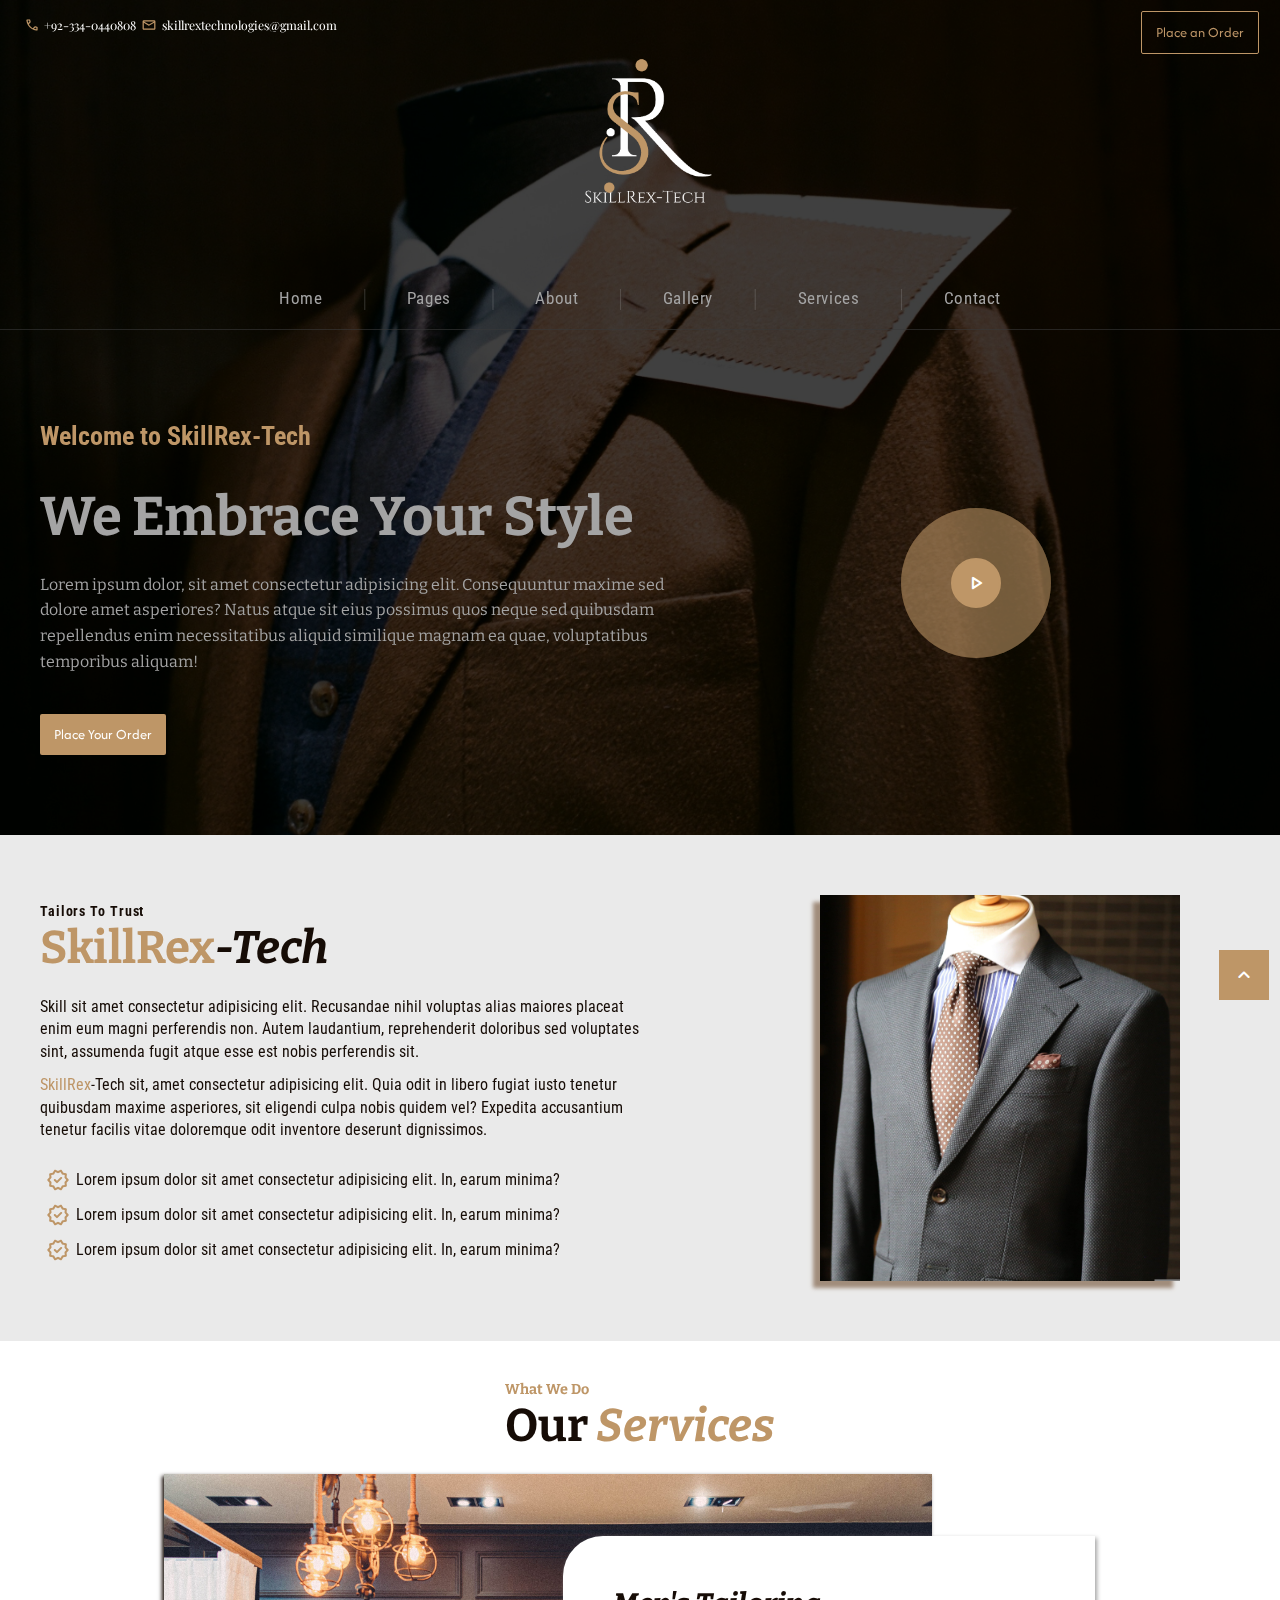
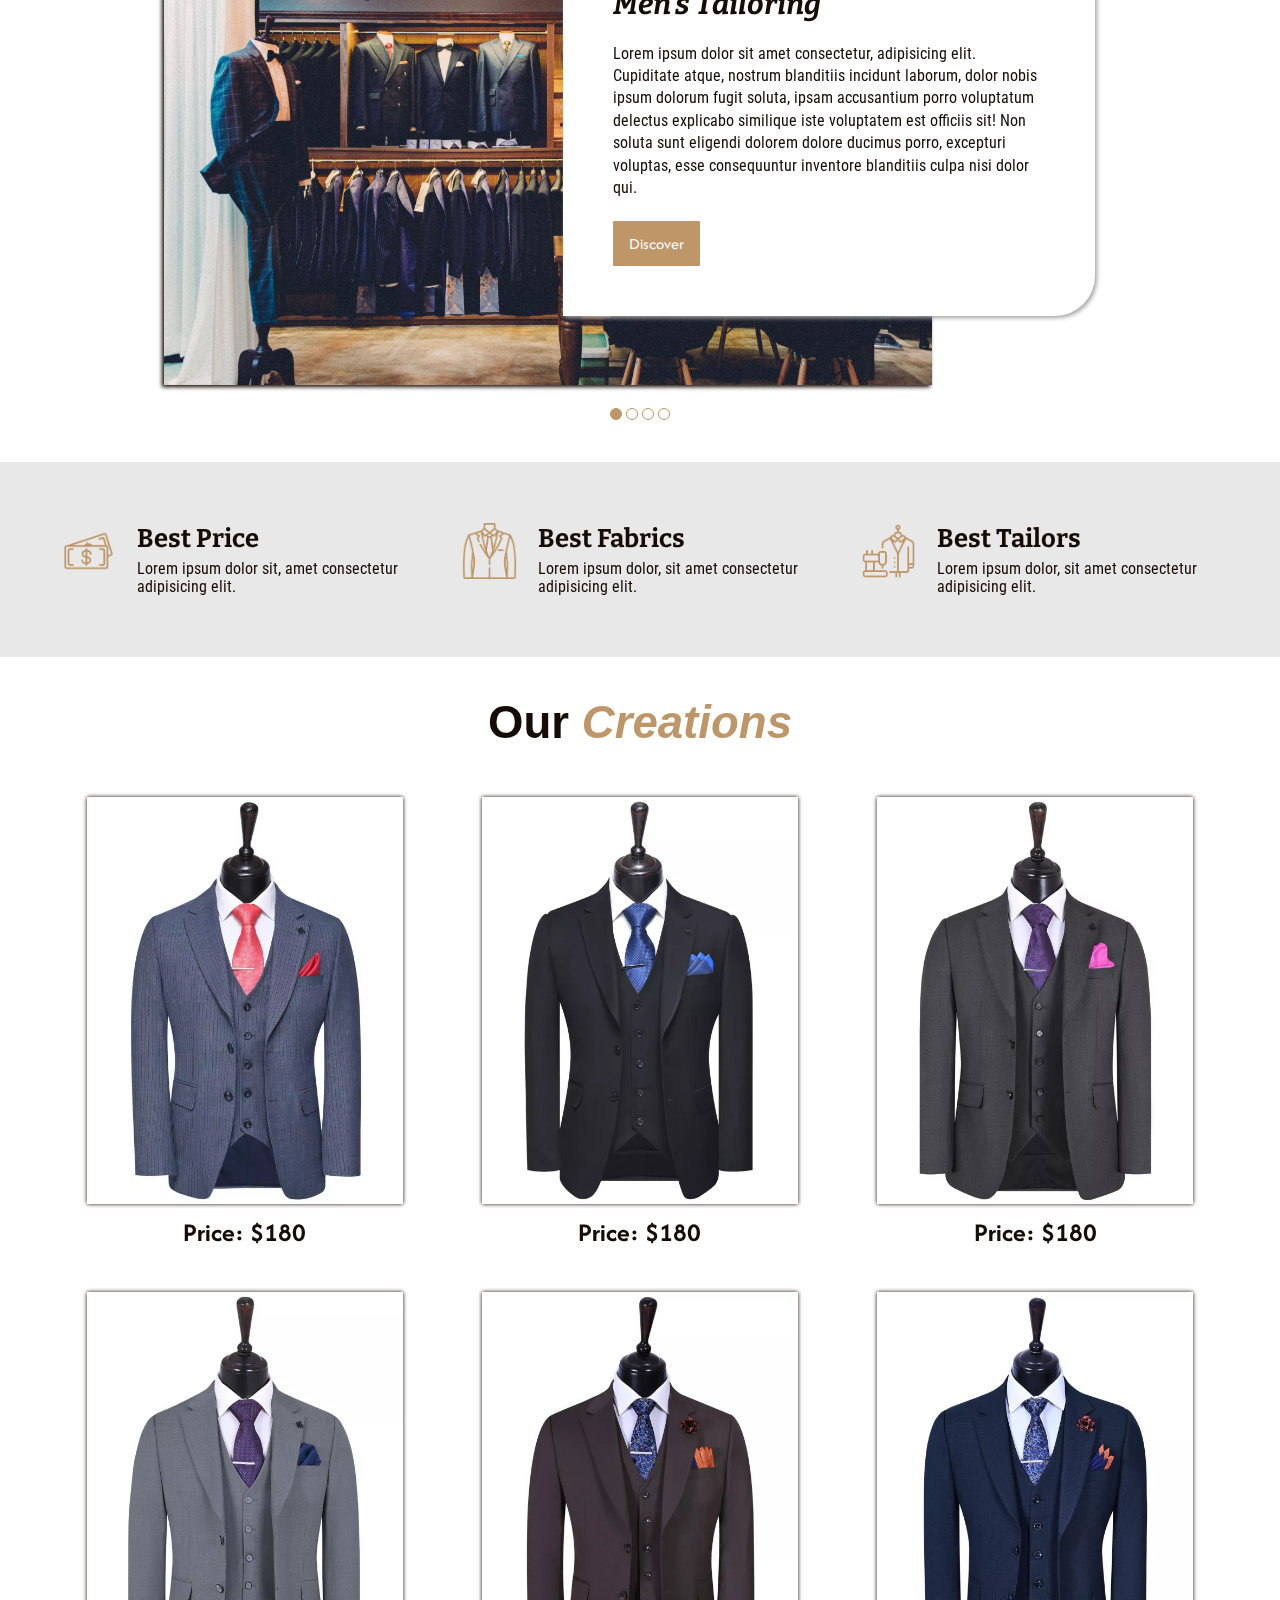
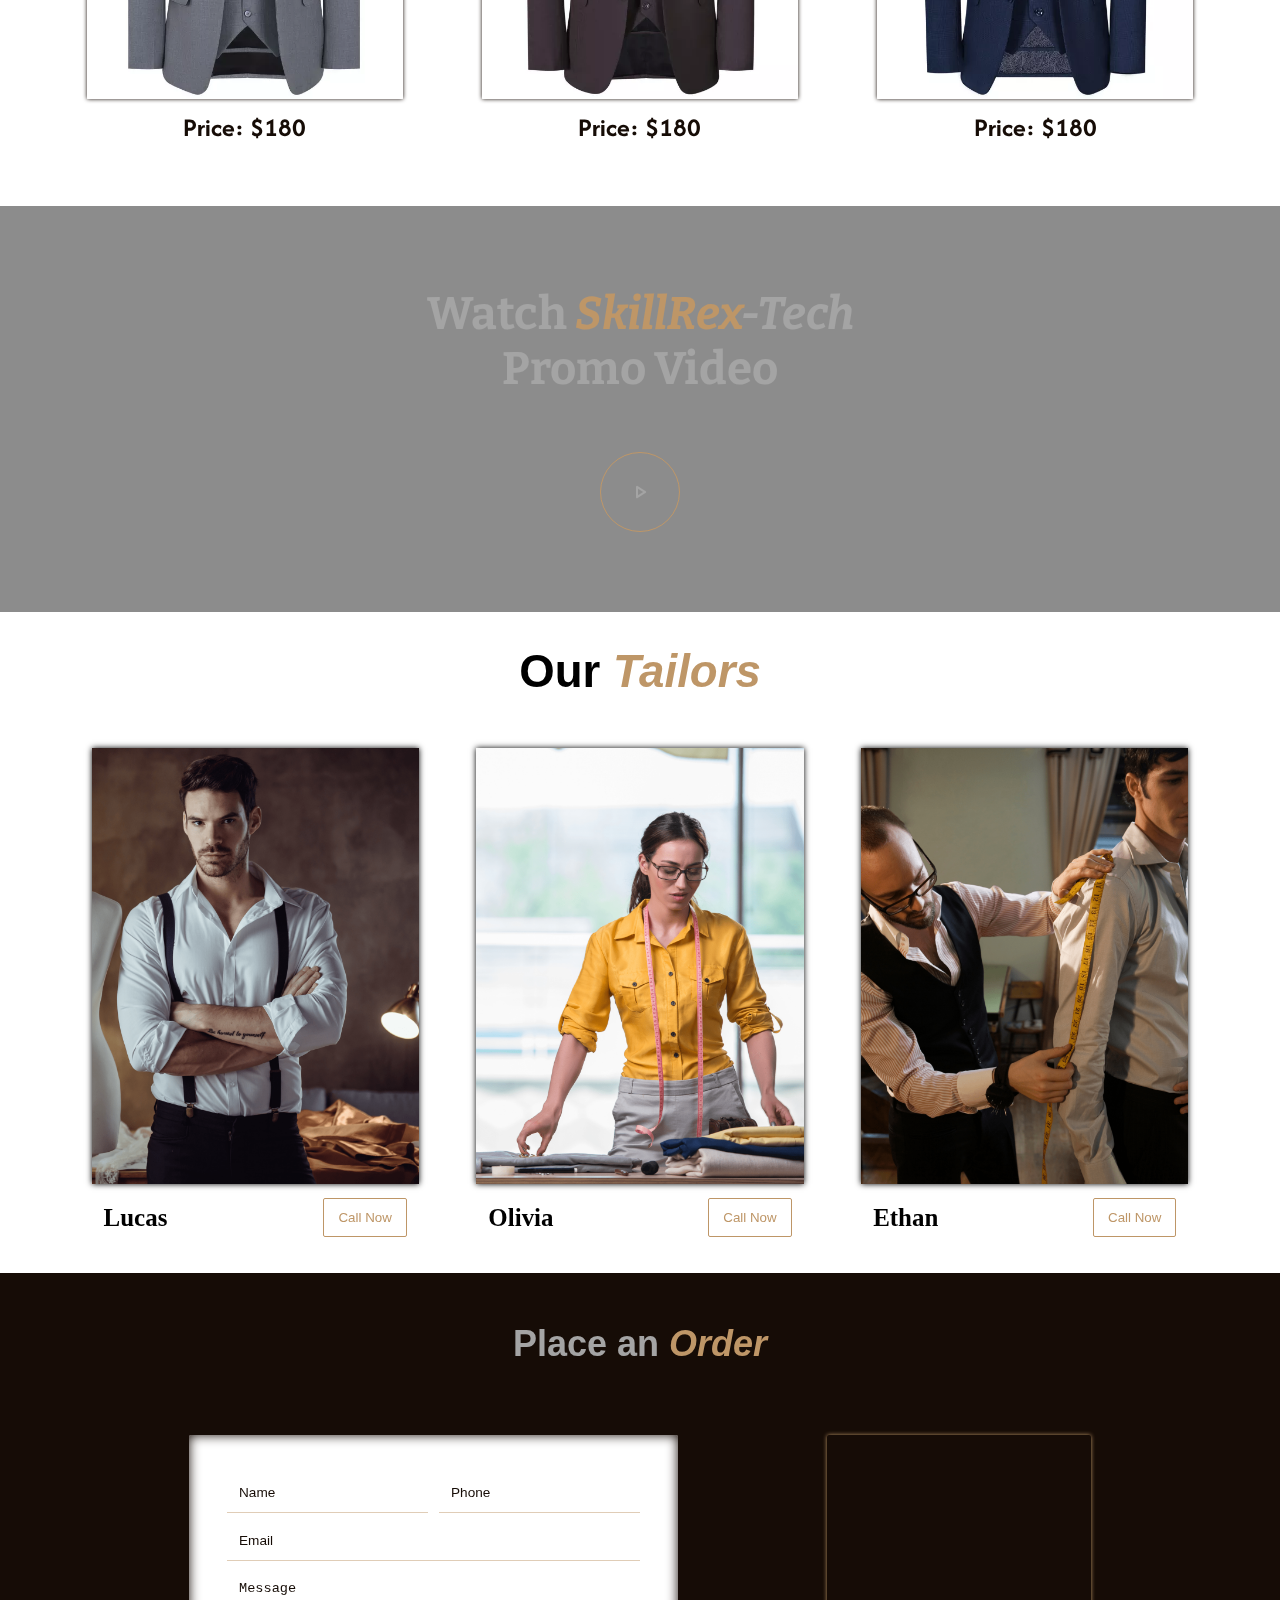
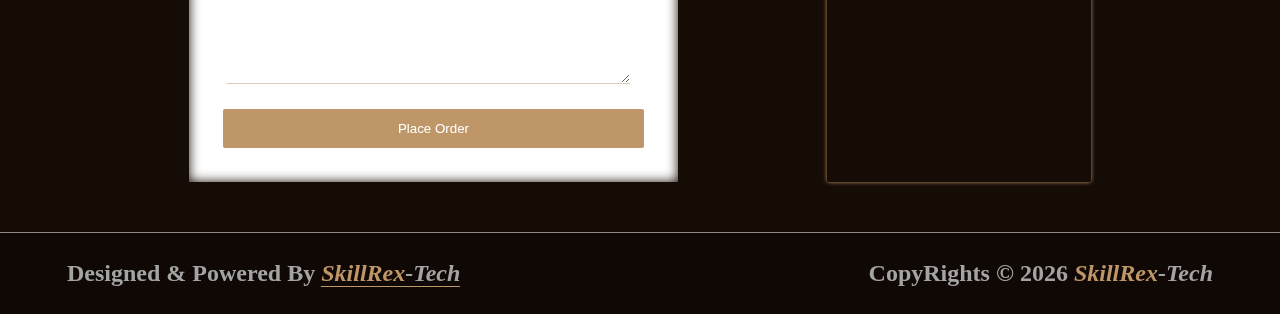
<file: index.html>
<!DOCTYPE html>
<html lang=en>
<head>
<meta charset=UTF-8>
<meta name=viewport content="width=device-width, initial-scale=1.0">
<link rel="shortcut icon" href="./img/SkillRex Clothing.png" type=image/x-icon>
<title>We Provide free Websites to everyone - skillrextech - #skillrextech - Free Website - Static Website - SkillRex-Tech - Best Website Developer In 2024 - Website Development Services - Create Your Free Website - Free Website Builder</title>
<meta name=keywords content="marketing expert, skillrextech, SkillRex-Tech, digital marketing expert, marketing agency, ui/ux designer, website"/>
<meta name=description content="Embark on an exquisite journey to elevate your brand presence by delving into our meticulously crafted #webdevelopment packages with #skillrextech">
<meta name=keywords content>
<link rel=stylesheet href=./css/style.css>
<link rel=stylesheet media="screen and (max-width: 1023px)" href=./css/tablet.css>
<link rel=stylesheet media="screen and (max-width: 767px)" href=./css/mobile.css>
<link rel=stylesheet media="screen and (max-width: 374px)" href=./css/sMobile.css>
<link rel=stylesheet href="https://fonts.googleapis.com/css2?family=Material+Symbols+Rounded:opsz,wght,FILL,GRAD@24,400,0,0" />
<script defer src=./js/script.js></script>
</head>
<body>
<header>
<nav id=home>
<div class=nav-sections style=position:relative>
<div class="nav-1-items nav-ham">
<a href=tel:+923340440808>
<span class=material-symbols-rounded>call</span> +92-334-0440808
</a><a href=mailto:skillrextechnologies@gmail.com>
<span class=material-symbols-rounded>mail</span> skillrextechnologies@gmail.com
</a>
</div>
<div class=nav-1-items>
<img src="./img/SkillRex Clothing.png" alt=SkillRex-Tech>
</div>
<div class="nav-1-items nav-ham">
<button class=btn-border onclick="window.location='#order'">Place an Order</button>
</div>
<div class="nav-1-items nav-ham-btn">
<span class="material-symbols-rounded btn ham-btn" onclick="if(document.getElementById('ham').style.height=='374px'){document.getElementById('ham').style.height='0%';this.style.backgroundColor='#be9667';}else{document.getElementById('ham').style.height='374px';this.style.backgroundColor='#160c06';}">menu</span>
</div>
<div class=ham-ul id=ham>
<ul class=ham-menu>
<li class="nav-2-items justify-left"><a href=/srt/>Home</a></li>
<li class="nav-2-items justify-left ham-dropdown-toggle"><a onclick="if(document.getElementById('ham-dropdown').style.height=='124px')document.getElementById('ham-dropdown').style.height='0px';else document.getElementById('ham-dropdown').style.height='124px'">Pages
<span class=material-symbols-rounded>expand_more</span></a>
<ul class=ham-dropdown id=ham-dropdown>
<li class="nav-2-items justify-left"><a href=#tailors><span class=material-symbols-rounded>chevron_right</span> Our Tailors</a></li>
<li class="nav-2-items justify-left"><a href=#order><span class=material-symbols-rounded>chevron_right</span> Place an Order</a>
</li>
</ul>
</li>
<li class="nav-2-items justify-left"><a href=#about>About</a></li>
<li class="nav-2-items justify-left"><a href=#gallery>Gallery</a></li>
<li class="nav-2-items justify-left"><a href=#services>Services</a></li>
<li class="nav-2-items justify-left"><a href=#order>Contact</a></li>
</ul>
</div>
</div>
<div class="nav-sections nav-ham">
<ul>
<li class=nav-2-items><a href=/srt/>Home</a></li>
<li class="nav-2-items bar"></li>
<li class="nav-2-items dropdown"><a>Pages</a>
<ul class=dropdown-list>
<li class=nav-2-items><a href=#tailors>Our Tailors</a></li>
<li class=nav-2-items><a href=#order>Place an Order</a></li>
</ul>
</li>
<li class="nav-2-items bar"></li>
<li class=nav-2-items><a href=#about>About</a></li>
<li class="nav-2-items bar"></li>
<li class=nav-2-items><a href=#gallery>Gallery</a></li>
<li class="nav-2-items bar"></li>
<li class=nav-2-items><a href=#services>Services</a></li>
<li class="nav-2-items bar"></li>
<li class=nav-2-items><a href=#order>Contact</a></li>
</ul>
</div>
<div class=hr></div>
</nav>
<div class=main-head>
<div class=header>
<h4>Welcome to SkillRex-Tech</h4>
<h2>We Embrace Your Style</h2>
<p>Lorem ipsum dolor, sit amet consectetur adipisicing elit. Consequuntur maxime sed dolore amet
asperiores?
Natus atque sit eius possimus quos neque sed quibusdam repellendus enim necessitatibus aliquid
similique
magnam ea quae, voluptatibus temporibus aliquam!</p>
<button class=btn onclick="window.location='#order'">Place Your Order</button>
</div>
<div class=play-btn>
<div>
<button class=btn onclick="window.location='https://youtube.com/@skillrextech'"><span class=material-symbols-rounded>play_arrow</span></button>
<div class="flow flow1"></div>
<div class="flow flow2"></div>
<div class="flow flow3"></div>
</div>
</div>
</div>
<div class="btn move-top-btn" id=moveTopBtn onclick="window.location='#home'"><span class=material-symbols-rounded>expand_less</span></div>
<div class=loader>
<div class=load></div>
</div>
</header>
<section class=about id=about>
<div>
<h4>Tailors To Trust</h4>
<h2><span class=mark style=font-style:normal>SkillRex</span>-Tech</h2>
<p>Skill sit amet consectetur adipisicing elit. Recusandae nihil voluptas alias maiores
placeat enim eum magni perferendis non. Autem laudantium, reprehenderit doloribus sed voluptates sint,
assumenda fugit atque esse est nobis perferendis sit.</p>
<p><span class=mark>SkillRex</span>-Tech sit, amet consectetur adipisicing elit. Quia
odit in libero fugiat iusto tenetur quibusdam maxime asperiores, sit eligendi culpa nobis quidem vel?
Expedita accusantium tenetur facilis vitae doloremque odit inventore deserunt dignissimos.</p>
<p class=about-p style=margin-top:27px><span class=material-symbols-rounded>verified</span> Lorem
ipsum dolor sit amet
consectetur adipisicing elit. In, earum minima? </p>
<p class=about-p><span class=material-symbols-rounded>verified</span> Lorem ipsum dolor sit amet
consectetur adipisicing elit. In, earum minima? </p>
<p class=about-p><span class=material-symbols-rounded>verified</span> Lorem ipsum dolor sit amet
consectetur adipisicing elit. In, earum minima? </p>
</div>
<div>
<img src=./img/img1.jpg alt>
</div>
</section>
<section class=services id=services>
<div>
<h4>What We Do</h4>
<h2>Our <span class=mark>Services</span></h2>
</div>
<div>
<img src=./img/bg1.jpg alt>
<div class=services-container>
<h3>Men's Tailoring</h3>
<p>Lorem ipsum dolor sit amet consectetur adipisicing elit. Fugit architecto, incidunt et dolore
repudiandae quae ex odio hic dolorum, vitae repellat repellendus vero ea nostrum nisi alias!
Mollitia reiciendis sapiente voluptatum distinctio odit. Tempore quis veniam totam sequi dolorem
sunt ducimus eius cumque deleniti, dolore iusto, aliquid quia dolor. Dignissimos.</p>
<button class=btn onclick="window.location='https://facebook.com/skillrextechnologies'">Discover</button>
</div>
</div>
<div class=dots>
<div class=dot onclick=servicesSlides(this,1)></div>
<div class=dot onclick=servicesSlides(this,2)></div>
<div class=dot onclick=servicesSlides(this,3)></div>
<div class=dot onclick=servicesSlides(this,4)></div>
</div>
</section>
<section class=offerings>
<div>
<div>
<img src=./img/money.png alt="Best Price">
</div>
<div>
<h2>Best Price</h2>
<p>Lorem ipsum dolor sit, amet consectetur adipisicing elit.</p>
</div>
</div>
<div>
<div>
<img src=./img/clothing.png alt="Best Fabrics">
</div>
<div>
<h2>Best Fabrics</h2>
<p>Lorem ipsum dolor, sit amet consectetur adipisicing elit.</p>
</div>
</div>
<div>
<div>
<img src=./img/tailor.png alt="Best Tailors">
</div>
<div>
<h2>Best Tailors</h2>
<p>Lorem ipsum dolor, sit amet consectetur adipisicing elit.</p>
</div>
</div>
</section>
<section class=creations id=gallery>
<h2>Our <span class=mark style=font-style:italic>Creations</span></h2>
<div class="btn cart-btn" id=cartBtn onclick=cart()><span class=material-symbols-rounded>shopping_cart</span>
</div>
<div class="creationbar cart-item" id=cart-item>
<div style=width:100%;height:100%;position:fixed;top:0;z-index:-1;cursor:none onclick=closeCreation(this) onmouseover=changeToCloseCursor(0) onmouseleave=changeToCloseCursor(1)>
<span class="material-symbols-rounded cursor" id=cursor>cancel</span>
</div>
<div id=cart-item-details>
</div>
</div>
<div class=creationbar>
<div>
<img src=./img/p1.webp alt onclick="createCreation(this,0,'Coat')">
<h4>Price: $180</h4>
</div>
<div>
<img src=./img/p2.webp alt onclick="createCreation(this,1,'Coat')">
<h4>Price: $180</h4>
</div>
<div>
<img src=./img/p3.webp alt onclick="createCreation(this,2,'Coat')">
<h4>Price: $180</h4>
</div>
</div>
<div class=creationbar>
<div>
<img src=./img/p4.webp alt onclick="createCreation(this,3,'Coat')">
<h4>Price: $180</h4>
</div>
<div>
<img src=./img/p5.webp alt onclick="createCreation(this,4,'Coat')">
<h4>Price: $180</h4>
</div>
<div>
<img src=./img/p6.webp alt onclick="createCreation(this,5,'Coat')">
<h4>Price: $180</h4>
</div>
</div>
</section>
<section class=video>
<h2>Watch <span class=mark style=font-style:italic>SkillRex</span><em>-Tech</em><br>Promo Video</h2>
<div class=play-btn>
<div>
<button class=btn onclick="window.location='https://www.youtube.com/watch?v=0sUJFQXdNvY'"><span class=material-symbols-rounded>play_arrow</span></button>
</div>
</div>
</section>
<section class=tailors id=tailors>
<h2>Our <span class=mark style=font-style:italic>Tailors</span></h2>
<div class=experts>
<div class=expert-cards>
<img src=./img/tailor1.png alt>
<div>
<h4>Lucas</h4>
<button class=btn onclick="window.location='tel:+923340440808'">Call Now</button>
</div>
</div>
<div class=expert-cards>
<img src=./img/tailor3.png alt>
<div>
<h4>Olivia</h4>
<button class=btn onclick="window.location='tel:+923340440808'">Call Now</button>
</div>
</div>
<div class=expert-cards>
<img src=./img/tailor2.png alt>
<div>
<h4>Ethan</h4>
<button class=btn onclick="window.location='tel:+923340440808'">Call Now</button>
</div>
</div>
</div>
</section>
<section class=contact id=order>
<h2>Place an <span class=mark style=font-style:italic>Order</span></h2>
<div>
<form action=mailto:skillrextechnologies@gmail.com>
<div>
<input type=text name=name id=name placeholder=Name required>
<input type=tel name=phone id=phone placeholder=Phone required>
</div>
<input type=email name=email id=email placeholder=Email required>
<textarea name=message id=message cols=30 rows=6 placeholder=Message required></textarea>
<button class=btn>Place Order</button>
</form>
<iframe src="https://www.google.com/maps/embed?pb=!1m18!1m12!1m3!1d1660.263482388724!2d72.99635973269963!3d33.669416773562325!2m3!1f0!2f0!3f0!3m2!1i1024!2i768!4f13.1!3m3!1m2!1s0x38df950b0495b71b%3A0x3928619a9db788c1!2sSkillRex-Tech!5e0!3m2!1sen!2s!4v1708619421005!5m2!1sen!2s" width=600 height=450 style=border:0 allowfullscreen loading=lazy referrerpolicy=no-referrer-when-downgrade></iframe>
</div>
</section>
<footer class=footer>
<h2>Designed &amp; Powered By <span style="cursor:pointer;border-bottom:1px solid #be9667" onclick="window.location='https://instagram.com/skillrextech'"><span class=mark style=font-style:italic>SkillRex</span><em>-Tech</em></span></h2>
<h2>CopyRights &copy; <span id=date></span> <span class=mark style=font-style:italic>SkillRex</span><em>-Tech</em></h2>
</footer>
</body>
</html>
</file>
